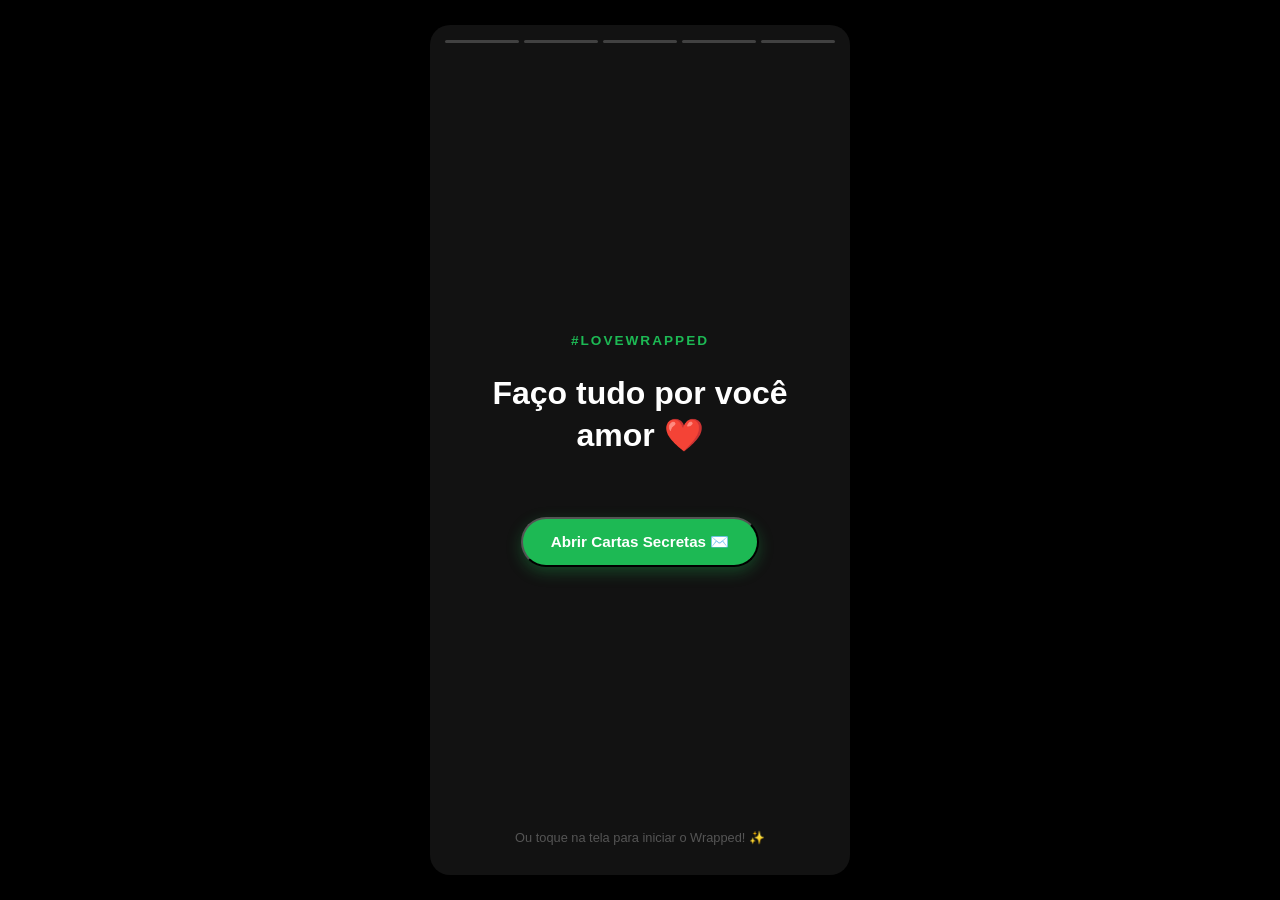
<file: index.html>
<!DOCTYPE html>
<html>
<head>
<link rel="stylesheet" href="anak.css">
    <meta http-equiv="refresh" content="0; url=anak.html">
</head>
<body>
    <script src="anak.js?v=2"></script>
</body>
</html>
</file>
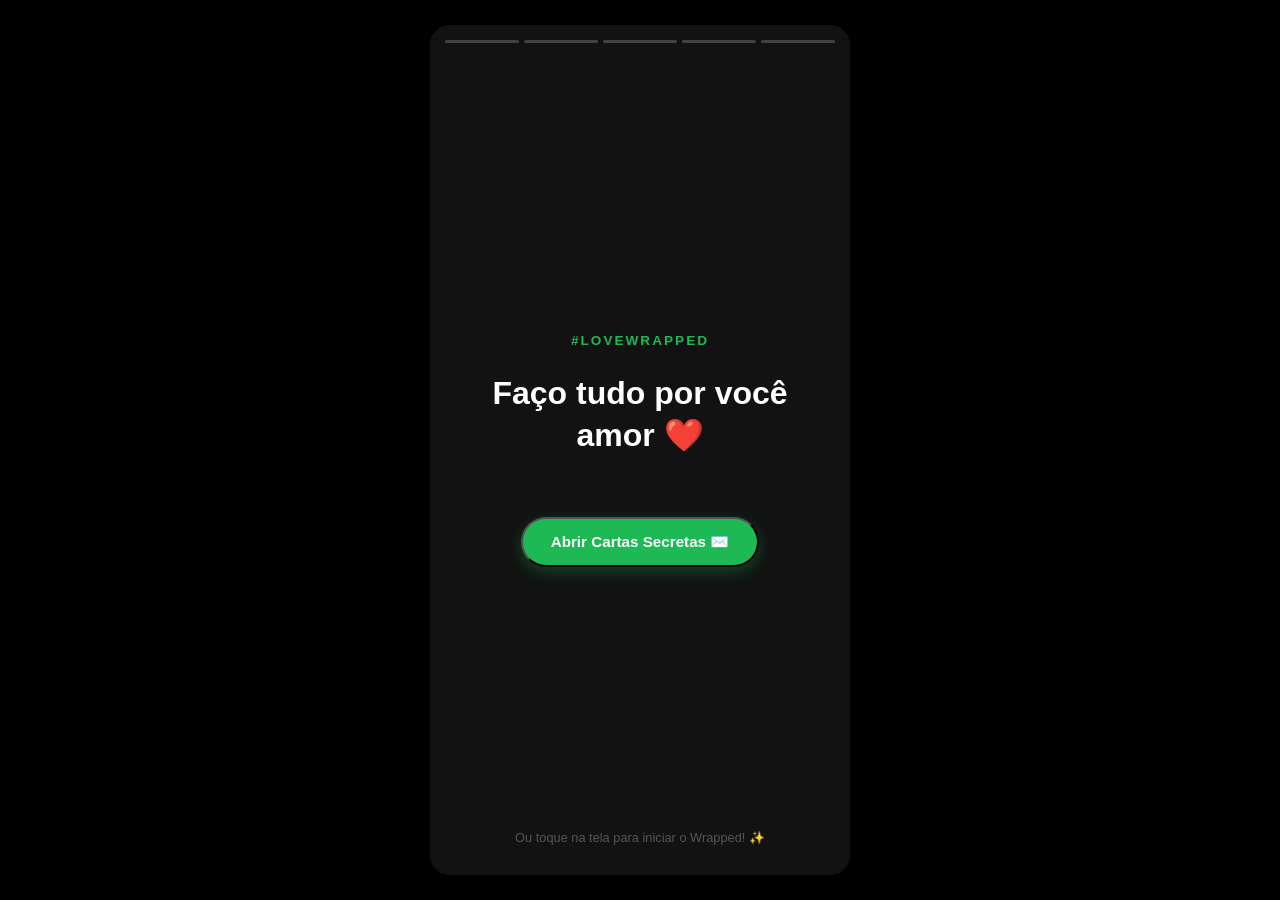
<file: anak.html>
<!DOCTYPE html>
<html lang="pt-BR">
<head>
    <meta charset="UTF-8">
    <meta name="viewport" content="width=device-width, initial-scale=1.0">
    <title>Our Love Wrapped 2026 🎧❤️</title>
    <link rel="stylesheet" href="anak.css?v=2">
</head>
<body>

    <audio id="musica-wrapped" src="anam.mp3" loop></audio>

    <div class="wrapped-container">
        
        <div class="barra-progresso-container">
            <div class="barra"><div class="preenchimento"></div></div>
            <div class="barra"><div class="preenchimento"></div></div>
            <div class="barra"><div class="preenchimento"></div></div>
            <div class="barra"><div class="preenchimento"></div></div>
            <div class="barra"><div class="preenchimento"></div></div>
        </div>
<div class="story ativo" id="story-1">
    <div class="conteudo-story">
        <p class="tag-topo">#LoveWrapped</p>
        <h1 class="titulo-capa">Faço tudo por você amor ❤️</h1>
        <button class="btn-ini">Abrir Cartas Secretas ✉️</button>
        <p class="instrucao">Ou toque na tela para iniciar o Wrapped! ✨</p>
    </div>
</div>

        <div class="story" id="story-2">
            <div class="conteudo-story">
                <p class="tag-topo">#LoveWrapped</p>
                <h1 class="titulo-capa">De todas as musicas ja feita e poesias citadas, a sua voz me chamando de amor ainda vai ser muito melhor ❤️</h1>
                <div class="disco-girando">🎧</div>
                <p class="instrucao">Toque na tela para dar o play e avançar! ✨</p>
            </div>
        </div>



        <!-- STORY 6: Carta Romântica -->
<div class="story" id="story-3">
    <div class="conteudo-story">
        <p class="tag-topo">Uma carta para você ✉️</p>
        <p class="subtitulo-wrapped" style="text-align: center; padding: 0 20px;">
            "Pensando nesses nossos 6 anos, vejo o quanto o nosso amor amadureceu. Ele deixou de ser aquela loucura adolescente e virou algo real, que se mostra tanto no nosso fogo quanto no cuidado de madrugada.

Você é o amor da minha vida. Já juntamos nossos cacos várias vezes e eu faria tudo de novo, porque jamais desistiria de nós. Por você, eu queimaria o mundo. Mesmo com a correria e o cansaço de agora, meu peito ainda pula de alegria com o seu abraço e seu toque. Você me tem por inteiro.

Daqui a mais 6 anos, ainda acordarei te dando um beijo quente e agradecendo pela sorte grande de ter você comigo.

Eu te amo, minha garota.❤️"
        </p>
        <p class="instrucao">Toque para finalizar... ✨</p>
    </div>
</div>

        <div class="story" id="story-4">
            <div class="conteudo-story">
                <p class="tag-topo">Seu Artista no Topo 👑</p>
                <h2 class="subtitulo-wrapped">A pessoa que mais ocupou os seus pensamentos esse tempo....</h2>
                <div class="moldura-foto">
                    <img src="ana01.jpeg" alt="Nós dois">
                </div>
                <h3 class="nome-artista">O Amor da Minha Vida ❤️</h3>
                <p class="texto-secundario">100% de sintonia e ouvinte número 1 de todos os seus momentos.</p>
                <p class="instrucao">Toque para continuar... ✨</p>
            </div>
        </div>

        <div class="story" id="story-5">
            <div class="conteudo-story">
                <p class="tag-topo">Seus Gêneros Mais Ouvidos 📊</p>
                <h2 class="subtitulo-wrapped">O que a gente mais "escutou" e viveu juntos:</h2>
                <ul class="lista-generos">
                    <li><span class="rank">1</span> Risadas e piadas internas</li>
                    <li><span class="rank">2</span> Planos perfeitos para o futuro</li>
                    <li><span class="rank">3</span> Companheirismo nos dias difíceis</li>
                    <li><span class="rank">4</span> Abraços que confortam a alma</li>
                </ul>
                <p class="instrucao">Toque para o desafio final... 🧩</p>
            </div>
        </div>
        <div class="story" id="story-6">
            <div class="conteudo-story">
                <h2 class="tag-topo">Feliz Dia dos Namorados❤️</h2>
                <p class="tag-topo">Desafio Final do Amor 🧩</p>
                <h2 class="subtitulo-wrapped" id="titulo-jogo">Combine nossas fotos para liberar a surpresa:</h2>
                
                <div class="memory-game" id="tabuleiro-jogo"></div>

                <div class="vitoria-container" id="tela-vitoria" style="display: none;">
                    <div class="card-mensagem">
                        <p>"Você encontrou todas as memórias, assim como eu encontrei você! ❤️ Cada segundo valeu a pena."</p>
                    </div>
                    <div class="botoes-finais">
                        <a href="anak.html" class="btn-wrapped" onclick="event.stopPropagation()">⬅ Voltar para o início</a>
                    </div>
                </div>
            </div>
        </div>

    </div>

    <script src="anak.js?v=2"></script>
</body>
</html>
</file>
<file: anak.css>
/* ==========================================
   CONFIGURAÇÕES BASE E RESET
   ========================================== */
* {
    box-sizing: border-box;
    margin: 0;
    padding: 0;
}

.btn-ini {
    display: inline-block;
    background-color: #1db954; /* Verde do Spotify */
    color: #ffffff;
    text-decoration: none;
    padding: 14px 28px;
    border-radius: 30px;
    font-weight: bold;
    font-size: 0.95rem;
    margin-top: 20px;
    box-shadow: 0 5px 15px rgba(29, 185, 84, 0.3);
    transition: transform 0.2s ease, background-color 0.2s ease;
}

.btn-ini:hover {
    transform: scale(1.04);
    background-color: #1ed760; /* Verde um pouco mais claro ao passar o mouse */
}

body {
    background-color: #000000;
    font-family: 'Circular', 'Segoe UI', Helvetica, Arial, sans-serif;
    height: 100vh;
    display: flex;
    justify-content: center;
    align-items: center;
    overflow: hidden;
    color: #ffffff;
}

/* Container Principal (Simulador de Celular) */
.wrapped-container {
    background-color: #121212;
    width: 100vw;
    height: 100vh;
    max-width: 420px;
    max-height: 850px;
    position: relative;
    cursor: pointer;
    overflow: hidden;
    border-radius: 20px;
    box-shadow: 0 20px 50px rgba(0, 0, 0, 0.9);
    display: flex;
    flex-direction: column;
}

/* Barras de Progresso dos Stories */
.barra-progresso-container {
    position: absolute;
    top: 15px;
    left: 0;
    width: 100%;
    display: flex;
    padding: 0 15px;
    gap: 5px;
    z-index: 10;
}

.barra {
    height: 3px;
    background-color: rgba(255, 255, 255, 0.2);
    flex: 1;
    border-radius: 2px;
    overflow: hidden;
}

.preenchimento {
    height: 100%;
    width: 0%;
    background-color: #ffffff;
    transition: width 0.2s linear;
}

/* Estrutura de Exibição dos Stories */
.story {
    display: none;
    width: 100%;
    height: 100%;
    padding: 50px 25px;
    position: absolute;
    top: 0;
    left: 0;
    flex-direction: column;
    justify-content: center;
    align-items: center;
    text-align: center;
}

.story.ativo {
    display: flex;
    animation: entrarStory 0.4s cubic-bezier(0.1, 0.8, 0.3, 1) forwards;
}

@keyframes entrarStory {
    from { opacity: 0; transform: scale(0.94); }
    to { opacity: 1; transform: scale(1); }
}

.conteudo-story {
    width: 100%;
    display: flex;
    flex-direction: column;
    align-items: center;
    justify-content: center;
    height: 100%;
}

/* Elementos de Texto Gerais */
.tag-topo {
    color: #1db954;
    font-weight: bold;
    text-transform: uppercase;
    letter-spacing: 2px;
    margin-bottom: 25px;
    font-size: 0.85rem;
}

.titulo-capa {
    font-size: 2rem;
    color: #ffffff;
    line-height: 1.3;
    margin-bottom: 40px;
    font-weight: 700;
}

.disco-girando {
    font-size: 4.5rem;
    animation: rodarDisco 6s linear infinite;
    margin-bottom: 40px;
}

@keyframes rodarDisco {
    to { transform: rotate(360deg); }
}

.subtitulo-wrapped {
    font-size: 1.3rem;
    color: #ffffff;
    line-height: 1.4;
    margin-bottom: 25px;
    font-weight: 600;
}

/* Foto Central do Casal (Story 2) */
.moldura-foto {
    width: 250px;
    height: 250px;
    margin-bottom: 22px;
    border-radius: 8px;
    overflow: hidden;
    box-shadow: 0 15px 35px rgba(0, 0, 0, 0.7);
    border: 3px solid #ffffff;
}

.moldura-foto img {
    width: 100%;
    height: 100%;
    object-fit: cover;
}

.nome-artista {
    font-size: 1.6rem;
    color: #ff758f;
    font-weight: 700;
}

.texto-secundario {
    color: #a59ea0;
    font-size: 0.92rem;
    margin-top: 10px;
    line-height: 1.4;
}

/* Lista de Gêneros (Story 3) */
.lista-generos {
    list-style: none;
    width: 100%;
    text-align: left;
    margin-top: 15px;
}

.lista-generos li {
    font-size: 1.15rem;
    margin-bottom: 22px;
    display: flex;
    align-items: center;
}

.rank {
    background-color: #1db954;
    color: #000000;
    font-weight: bold;
    width: 28px;
    height: 28px;
    border-radius: 50%;
    display: flex;
    justify-content: center;
    align-items: center;
    margin-right: 15px;
    font-size: 0.85rem;
    flex-shrink: 0;
}

/* ==========================================
   TABULEIRO DO JOGO (Reduzido para 8 Fotos)
   ========================================== */
.memory-game {
    display: grid;
    grid-template-columns: repeat(4, 1fr);
    gap: 10px;
    width: 100%;
    max-width: 340px;
    margin: 15px auto;
    perspective: 1000px;
}

.memory-card {
    aspect-ratio: 1 / 1; 
    position: relative;
    cursor: pointer;
    transform-style: preserve-3d;
    transition: transform 0.4s ease;
}

.memory-card.virada {
    transform: rotateY(180deg);
}

.card-inner {
    width: 100%;
    height: 100%;
    position: absolute;
    transform-style: preserve-3d;
}

.card-front, .card-back {
    width: 100%;
    height: 100%;
    position: absolute;
    backface-visibility: hidden;
    display: flex;
    justify-content: center;
    align-items: center;
    border-radius: 12px;
    overflow: hidden;
}

.card-front {
    background-color: #282828;
    border: 2px solid #1db954;
    color: #1db954;
    font-size: 1.4rem;
}

.card-back {
    background-color: #121212;
    border: 2px solid #ffffff;
    transform: rotateY(180deg);
}

.card-back img {
    width: 100%;
    height: 100%;
    object-fit: cover; 
}

/* Vitória e Contadores Finais */
.vitoria-container {
    width: 100%;
    animation: entrarStory 0.5s ease;
}

.tempo-container {
    display: flex;
    gap: 15px;
    width: 100%;
    justify-content: center;
    margin-bottom: 25px;
}

.tempo-box {
    background: #1e1b1c;
    border: 1px solid #2e292b;
    padding: 22px 15px;
    border-radius: 12px;
    flex: 1;
    display: flex;
    flex-direction: column;
    align-items: center;
    box-shadow: 0 8px 20px rgba(0, 0, 0, 0.4);
}

.tempo-box strong {
    font-size: 2.3rem;
    color: #ffffff;
    display: block;
    font-weight: 800;
    letter-spacing: -1px;
}

.tempo-box span {
    font-size: 0.8rem;
    color: #a59ea0;
    text-transform: uppercase;
    margin-top: 6px;
    font-weight: 600;
}

.card-mensagem {
    background: #1e1b1c;
    border-left: 4px solid #ff4d6d;
    padding: 20px;
    border-radius: 8px;
    text-align: left;
    width: 100%;
    margin-top: 10px;
    box-shadow: 0 5px 15px rgba(0, 0, 0, 0.3);
}

.card-mensagem p {
    color: #ffffff;
    font-size: 0.98rem;
    line-height: 1.45;
    font-style: italic;
}

/* Botões de Ação Final */
.botoes-finais {
    margin-top: 25px;
    width: 100%;
}

.btn-wrapped {
    display: block;
    background-color: #ffffff;
    color: #000000;
    text-decoration: none;
    padding: 16px 20px;
    border-radius: 30px;
    font-weight: bold;
    font-size: 1rem;
    text-align: center;
    box-shadow: 0 5px 25px rgba(255, 255, 255, 0.15);
    transition: transform 0.2s ease;
}

.btn-wrapped:hover {
    transform: scale(1.03);
}

/* Instruções e Partículas Flutuantes */
.instrucao {
    font-size: 0.8rem;
    color: #555555;
    position: absolute;
    bottom: 30px;
}

.tulipa-particula {
    position: absolute; /* Essencial para flutuar de forma independente */
    pointer-events: none;
    user-select: none;
    z-index: 99999;
    animation: voarParaCima 2.5s cubic-bezier(0.1, 0.8, 0.3, 1) forwards;
}

@keyframes voarParaCima {
    0% { 
        transform: translateY(0) translateX(0) rotate(0deg); 
        opacity: 0; 
    }
    10% {
        opacity: 1;
    }
    100% { 
        transform: translateY(-120vh) translateX(var(--trajetoria-x)) rotate(450deg); 
        opacity: 0; 
    }
}

/* Impede a seleção de texto e o menu de contexto ao clicar nas cartas */
.memory-game, .memory-card {
    -webkit-user-select: none; /* Safari */
    -ms-user-select: none; /* IE 10 and IE 11 */
    user-select: none; /* Standard syntax */
    -webkit-tap-highlight-color: transparent; /* Remove aquele brilho azul de clique no Android */
}
</file>
